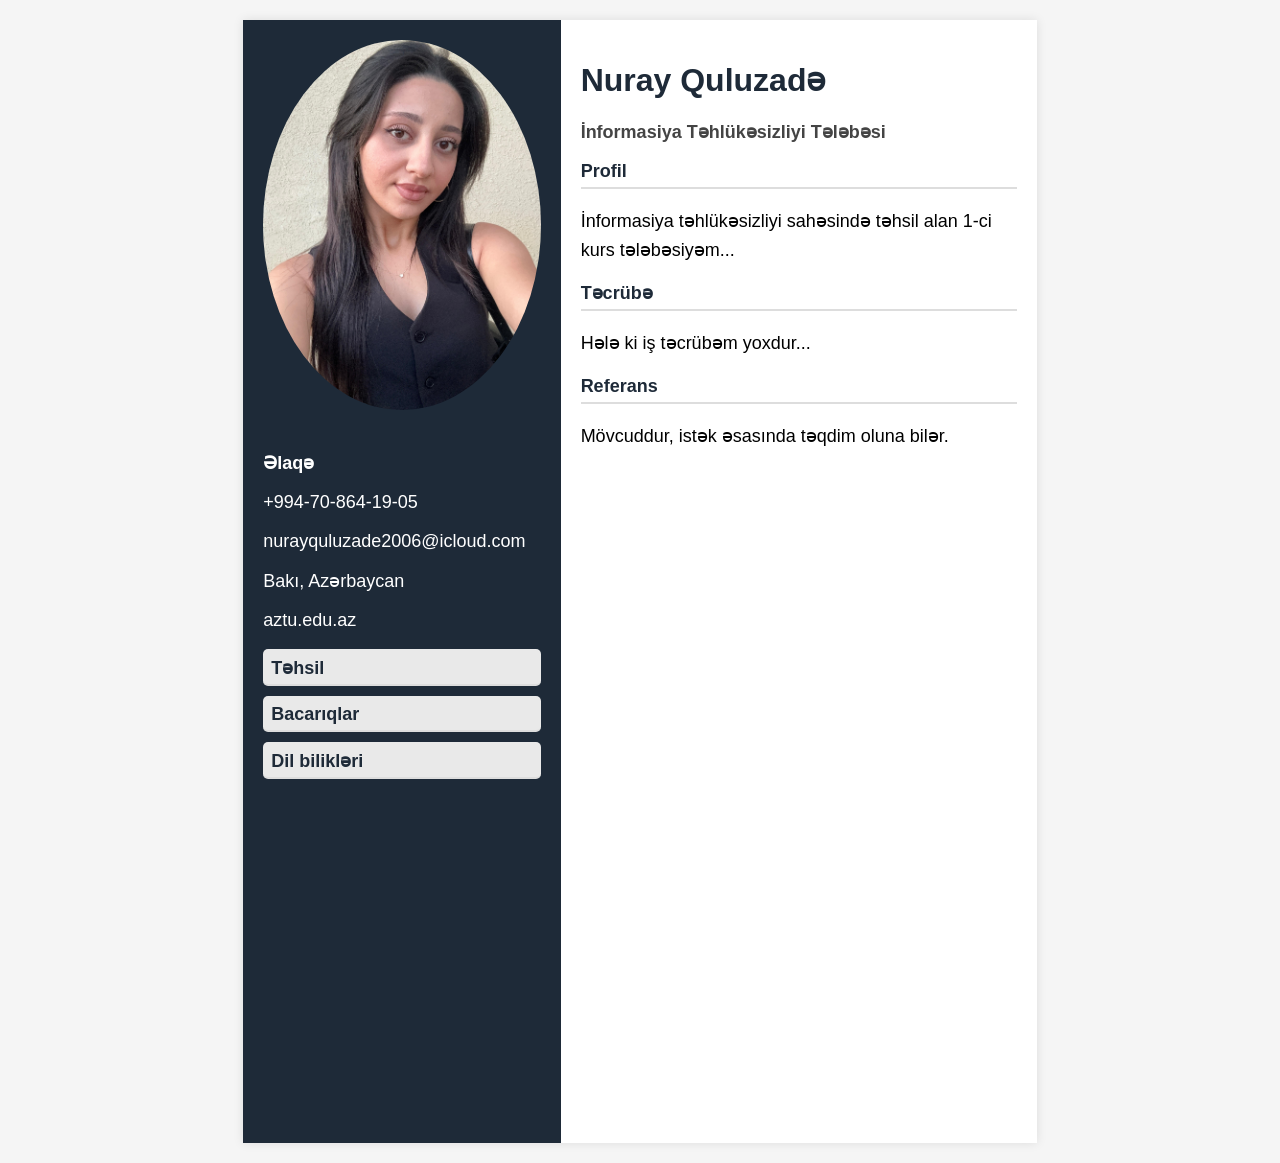
<file: nuraylab3/index.html>
<!DOCTYPE html>
<html lang="az">
<head>
    <meta charset="UTF-8">
    <meta name="viewport" content="width=device-width, initial-scale=1.0">
    <title>Nuray Quluzadə - CV</title>
    <link rel="stylesheet" href="still.css">
    <script src="script.js"></script>
</head>
<body>
    <div class="container">
        <div class="left">
            <div class="profile-img">
                <img src="profil/sekil.png" alt="Nuray Quluzadə" />
            </div>
            <div class="contact">
                <h3>Əlaqə</h3>
                <p id="phone" contenteditable="true">+994-70-864-19-05</p>
                <p id="email" contenteditable="true">nurayquluzade2006@icloud.com</p>
                <p id="location" contenteditable="true">Bakı, Azərbaycan</p>
                <p id="website" contenteditable="true">aztu.edu.az</p>
            </div>
            <div class="section">
                <div class="education">
                    <h3 class="toggle">Təhsil</h3>
                    <div class="content" contenteditable="true">
                        <ul id="education-list"></ul>
                    </div>
                </div>
                <div class="skills">
                    <h3 class="toggle">Bacarıqlar</h3>
                    <div class="content" contenteditable="true">
                        <ul id="skills-list"></ul>
                    </div>
                </div>
                <div class="languages">
                    <h3 class="toggle">Dil bilikləri</h3>
                    <div class="content" contenteditable="true">
                        <ul id="languages-list"></ul>
                    </div>
                </div>
            </div>
        </div>

        <div class="right">
            <div class="name-title">
                <h1 id="name" contenteditable="true">Nuray Quluzadə</h1>
                <h2 id="title" contenteditable="true">İnformasiya Təhlükəsizliyi Tələbəsi</h2>
            </div>
            <div class="section">
                <h3>Profil</h3>
                <p id="profile" contenteditable="true">İnformasiya təhlükəsizliyi sahəsində təhsil alan 1-ci kurs tələbəsiyəm...</p>
            </div>
            <div class="section">
                <h3>Təcrübə</h3>
                <p id="experience" contenteditable="true">Hələ ki iş təcrübəm yoxdur, lakin öyrənməyə və praktiki biliklər qazanmağa maraqlıyəm.</p>
            </div>
            <div class="section">
                <h3>Referans</h3>
                <p id="reference" contenteditable="true">Mövcuddur, istək əsasında təqdim oluna bilər.</p>
            </div>
        </div>
    </div>
</body>
</html>
</file>
<file: nuraylab3/still.css>
body {
    font-family: Arial, sans-serif;
    margin: 0;
    padding: 0;
    background: #f5f5f5;
    display: flex;
    justify-content: center;
    align-items: start;
    min-height: 100vh;
}

.container {
    display: flex;
    width: 210mm;
    height: 297mm;
    background: #fff;
    box-shadow: 0 0 10px rgba(0,0,0,0.1);
    margin: 20px 0;
    overflow: hidden;
}
.left {
    width: 40%; 
    background: #1e2a38;
    color: #fff;
    padding: 20px;
    box-sizing: border-box;
    min-height: 100%; 
    height: auto; 
}

.right {
    width: 60%; 
    padding: 20px;
    background: #fff;
    box-sizing: border-box;
}

.profile-img img {
    width: 100%;
    border-radius: 50%;
    margin-bottom: 20px;
}

h1, h2, h3, p {
    font-size: 18px; 
}

h1 {
    font-size: 32px;
}

.name-title h1 {
    color: #1e2a38;
}

.name-title h2 {
    color: #444;
}

.section h3 {
    color: #1e2a38;
    border-bottom: 2px solid #ddd;
    padding-bottom: 5px;
    margin-bottom: 10px;
}

.section p {
    line-height: 1.6;
}

.toggle {
    cursor: pointer;
    font-weight: bold;
    background-color: #e9e9e9;
    padding: 8px;
    margin-top: 10px;
    color: #1e2a38;
    border-radius: 5px;
}

.content {
    display: none;
    padding-left: 20px;
}

.content li {
    list-style-type: square;
}
</file>
